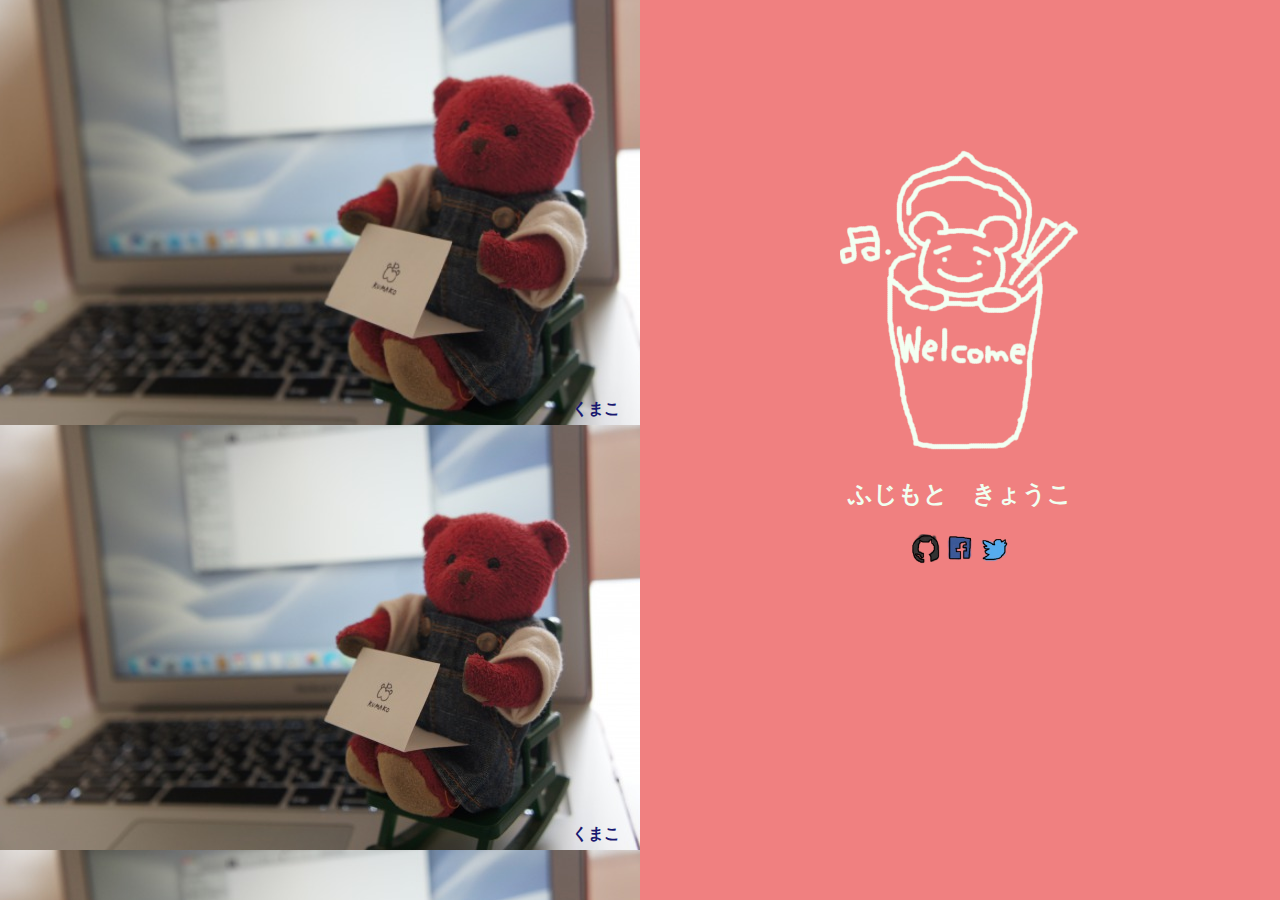
<file: index.html>
<!DOCTYPE html>
<html>
<head>
  <meta charset="utf-8">
  <title>きょうこの練習用のサイト</title>
  <link rel="stylesheet" type="text/css" href="stylesheet.css">
  <script src="jquery-3.2.1.min.js"></script>
</head>
<body>
  <div class="split-box right-box">
    <img class="logo" src="logo.png">
    <p class="name">ふじもと　きょうこ</p>
    <!-- <p class="link"><a href="./about.html">About</a></p> -->
    <a href="https://github.com/Akai-Kumako"><img width="30" height="30" src="github.png"></a>
    <a href="https://www.facebook.com/akaikumako"><img width="30" height="30" src="facebook.png"></a>
    <a href="https://twitter.com/f_respectful12"><img width="30" height="30" src="Twitter.png"></a>
  </div>
  <div class="split-box left-box">
    <ul class = "resizeimg">
      <li>
        <div class="snap">
          <img width="940" height="580" src="kumako-new.jpg"/><p>くまこ</p>
        </div>
      </li>    
      <li>
        <div class="snap">
          <img width="940" height="580" src="kumako-new.jpg"/><p>くまこ</p>
        </div>
      </li>    
      <li>
        <div class="snap">
          <img width="940" height="580" src="kumako-new.jpg"/><p>くまこ</p>
        </div>  
      </li>    
  </div>
  <script src="script.js"></script>
</body>
</html>
</file>
<file: stylesheet.css>
body{
  margin: 0; padding: 0;
}

ul{
  margin: 0; padding: 0;
  line-height:0;
}

ul.resizeimg img{
  width: 100%; 
  height: auto;
}

.snap {/*親div*/
  position: relative;/*相対配置*/
  overflow: hidden;
}

.snap p {
  position: absolute;/*絶対配置*/
  color: #191970;/*文字は白に*/
  bottom: 0px;
  right: 20px;
  font-weight: bold; /*太字に*/
  font-family :Quicksand, sans-serif;/*Google Font*/
}

.snap img {
  transition: 0.5s;
  /*拡大されるスピードを設定します*/
}

.snap img:hover {
  -moz-transform: scale(1.1,1.1);
  -webkit-transform: scale(1.1,1.1);
  -o-transform: scale(1.1,1.1);
  -ms-transform: scale(1.1,1.1);
  /*拡大される比率を設定します*/
  
}

p.name{
  font-family: "あさご本丸ゴシック";
  font-size: x-large;
  font-weight: bold;
}

p.link{
  font-family: "あさご本丸ゴシック";
  font-size: large;
  font-weight: bold;
}

.split-box{
  position:absolute;
  width:50%;
  height:100%;
  text-align: center;
}

.left-box {
  left:0;
  background:#f0fff0;
  color:#f08080;
  overflow-y:scroll;
}

.right-box {
  right:0;
  background:#f08080;
  color:#f0fff0;
}

.logo{
  max-height: 300px;
  width: auto;
  margin-top: 150px; 
}

@media screen and (max-width:600px) { 
  .split-box {
    position:relative;
    width:100%;
    height:auto; 
  }
}
</file>
